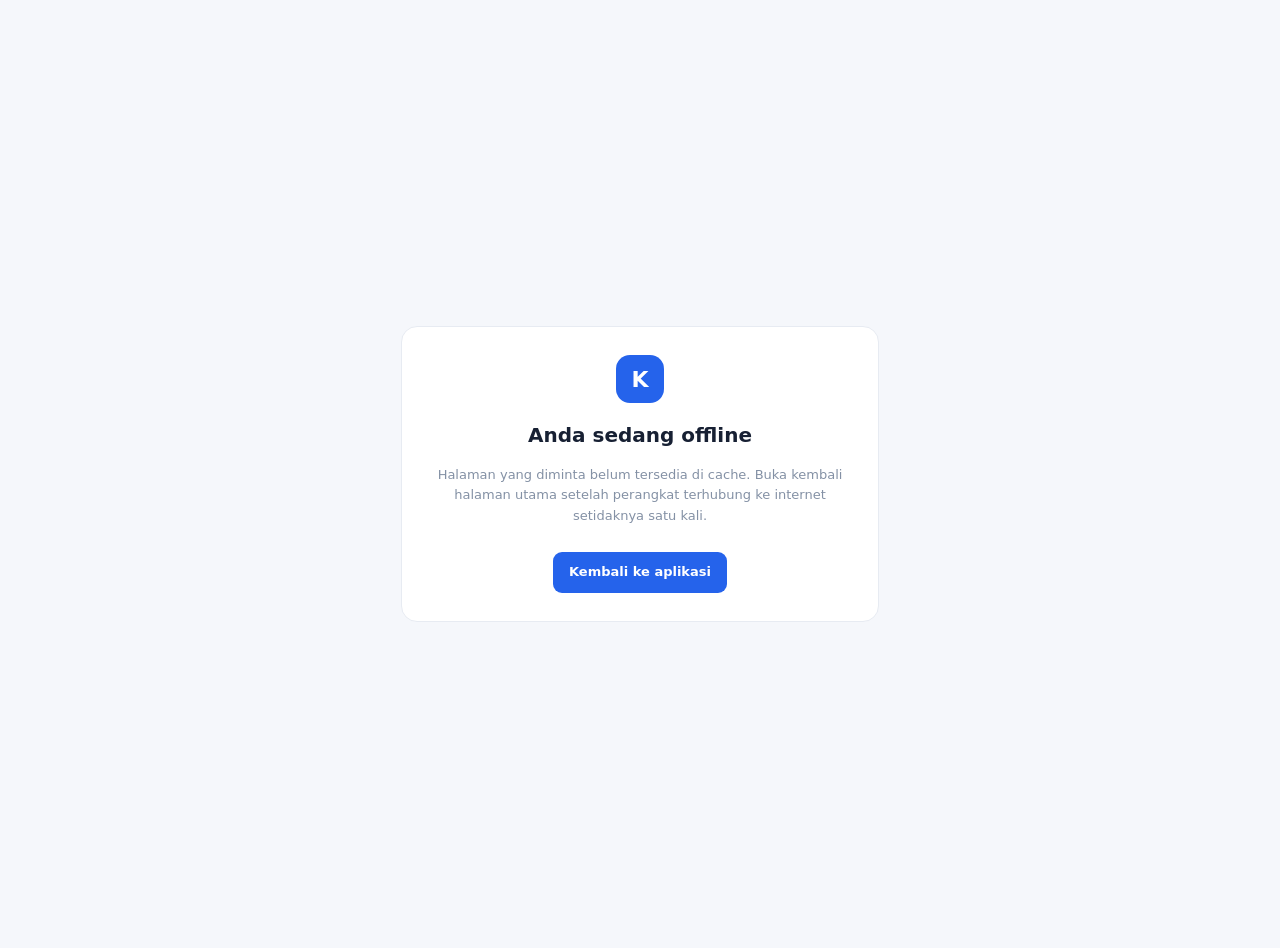
<file: offline.html>
<!doctype html><html lang="id"><head><meta charset="utf-8"><meta name="viewport" content="width=device-width,initial-scale=1"><meta name="theme-color" content="#f5f7fb"><title>Offline · KKA Schedule</title><style>body{font:15px/1.6 system-ui,sans-serif;background:#f5f7fb;color:#172033;min-height:100vh;display:grid;place-items:center;margin:0;padding:24px}.card{background:white;border:1px solid #e7ebf2;border-radius:16px;padding:28px;max-width:420px;text-align:center}.mark{margin:auto auto 16px;width:48px;height:48px;border-radius:14px;background:#2563eb;color:white;display:grid;place-items:center;font-weight:800;font-size:22px}.muted{color:#8491a5;font-size:13px}a{display:inline-block;background:#2563eb;color:white;padding:10px 16px;border-radius:9px;text-decoration:none;font-size:13px;font-weight:700;margin-top:12px}</style></head><body><main class="card"><div class="mark">K</div><h1 style="font-size:20px">Anda sedang offline</h1><p class="muted">Halaman yang diminta belum tersedia di cache. Buka kembali halaman utama setelah perangkat terhubung ke internet setidaknya satu kali.</p><a href="./">Kembali ke aplikasi</a></main></body></html>
</file>
